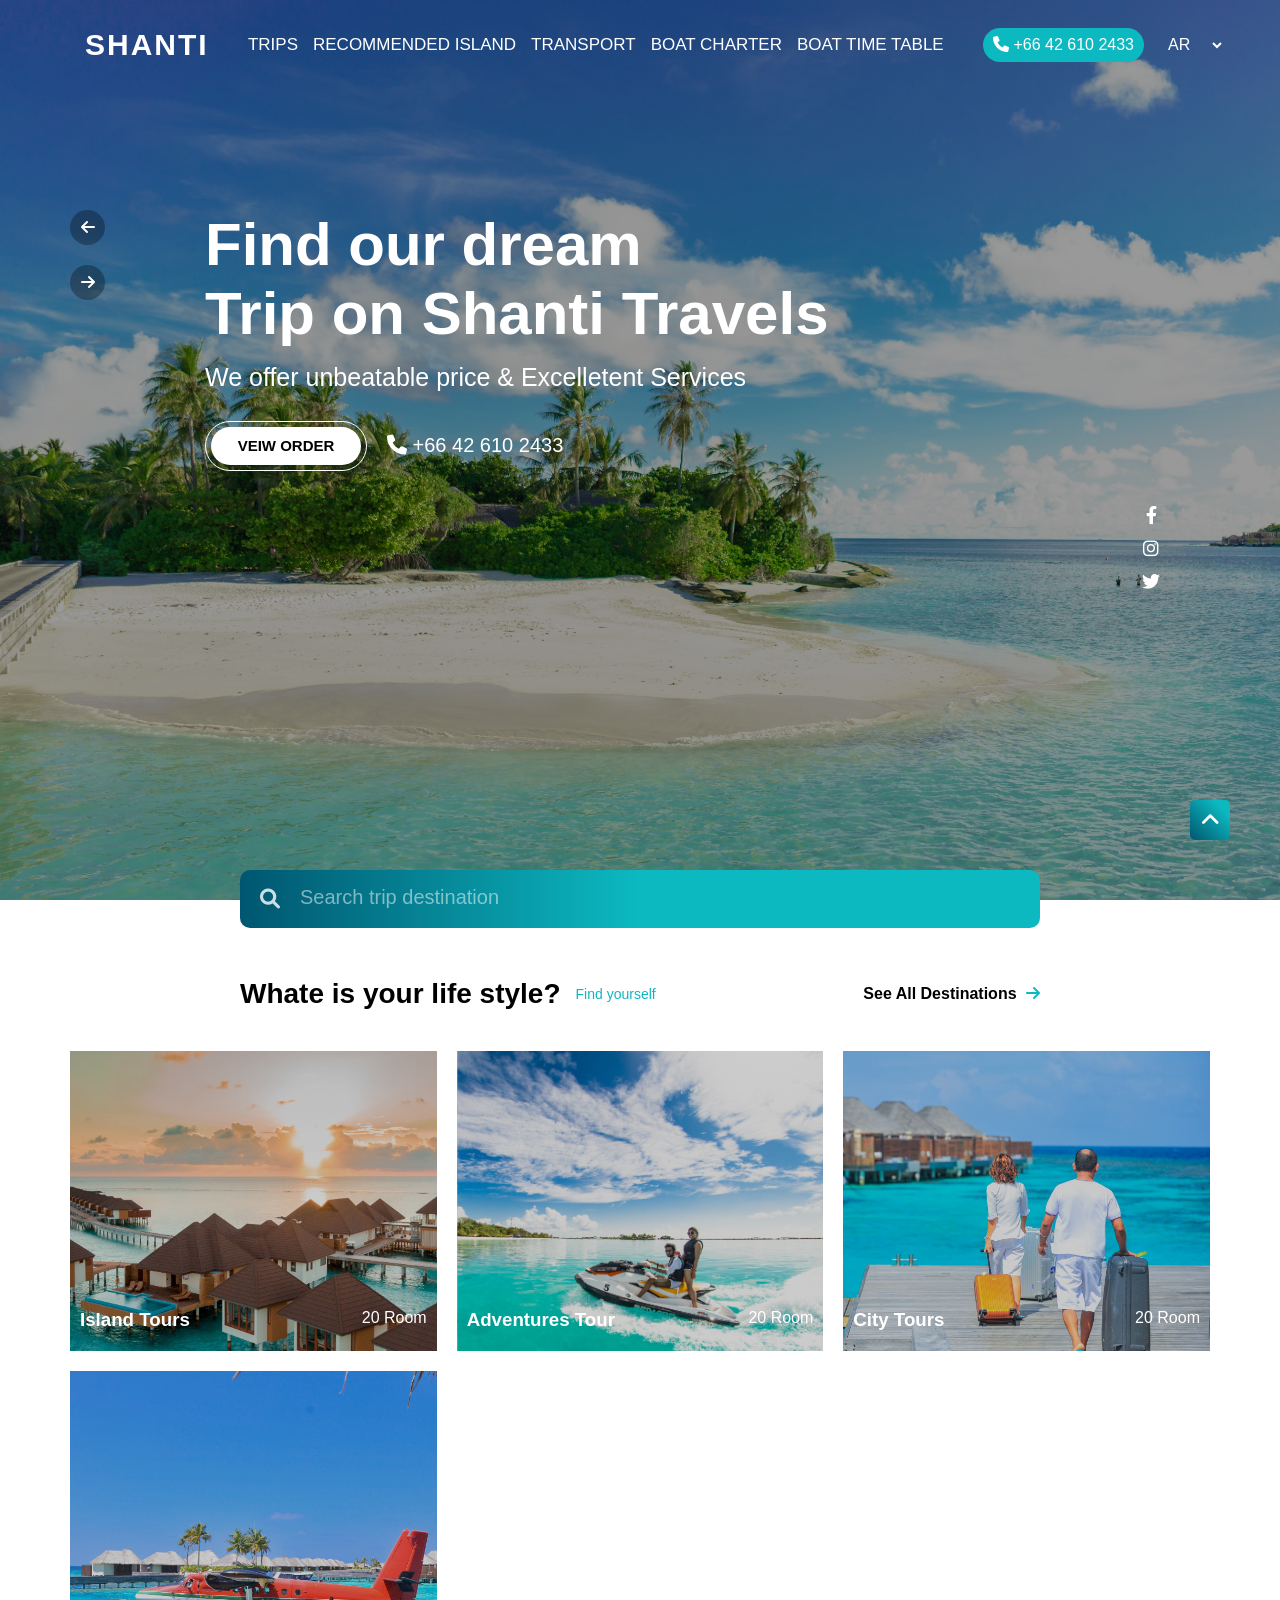
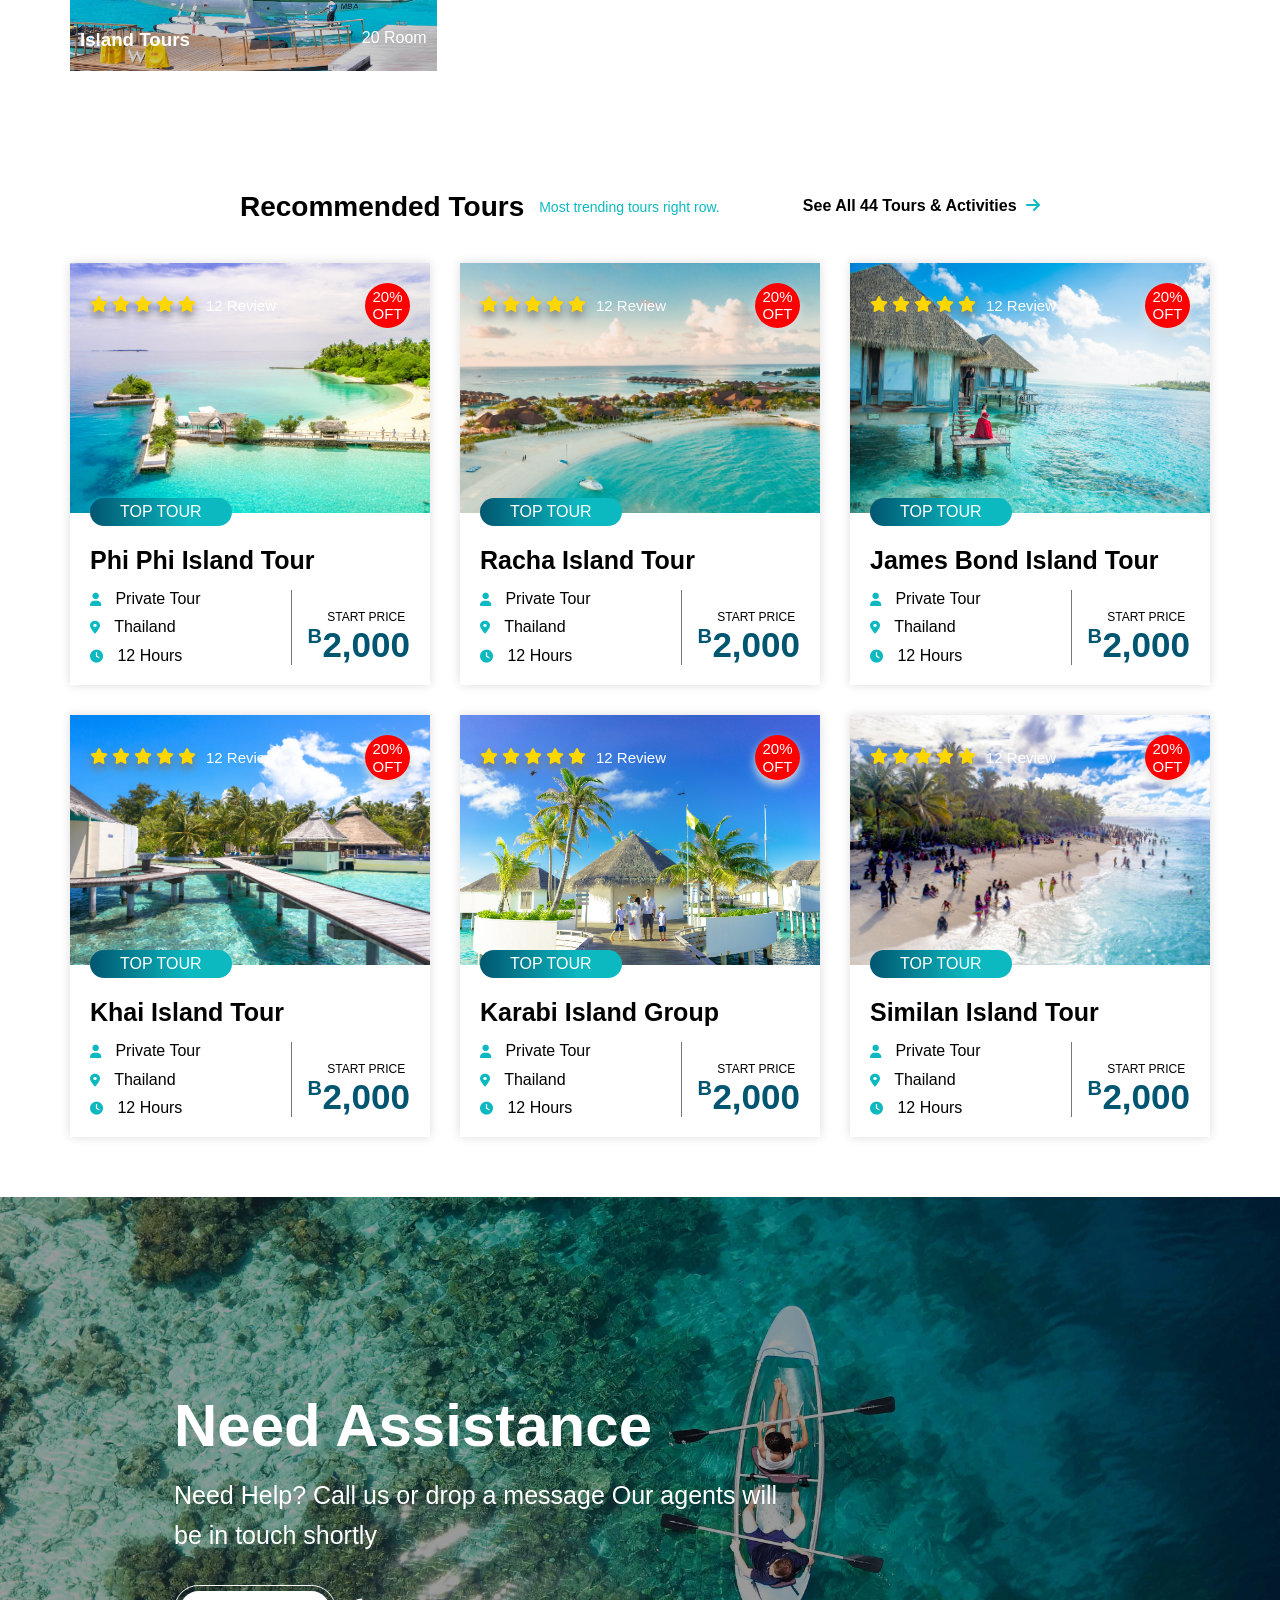
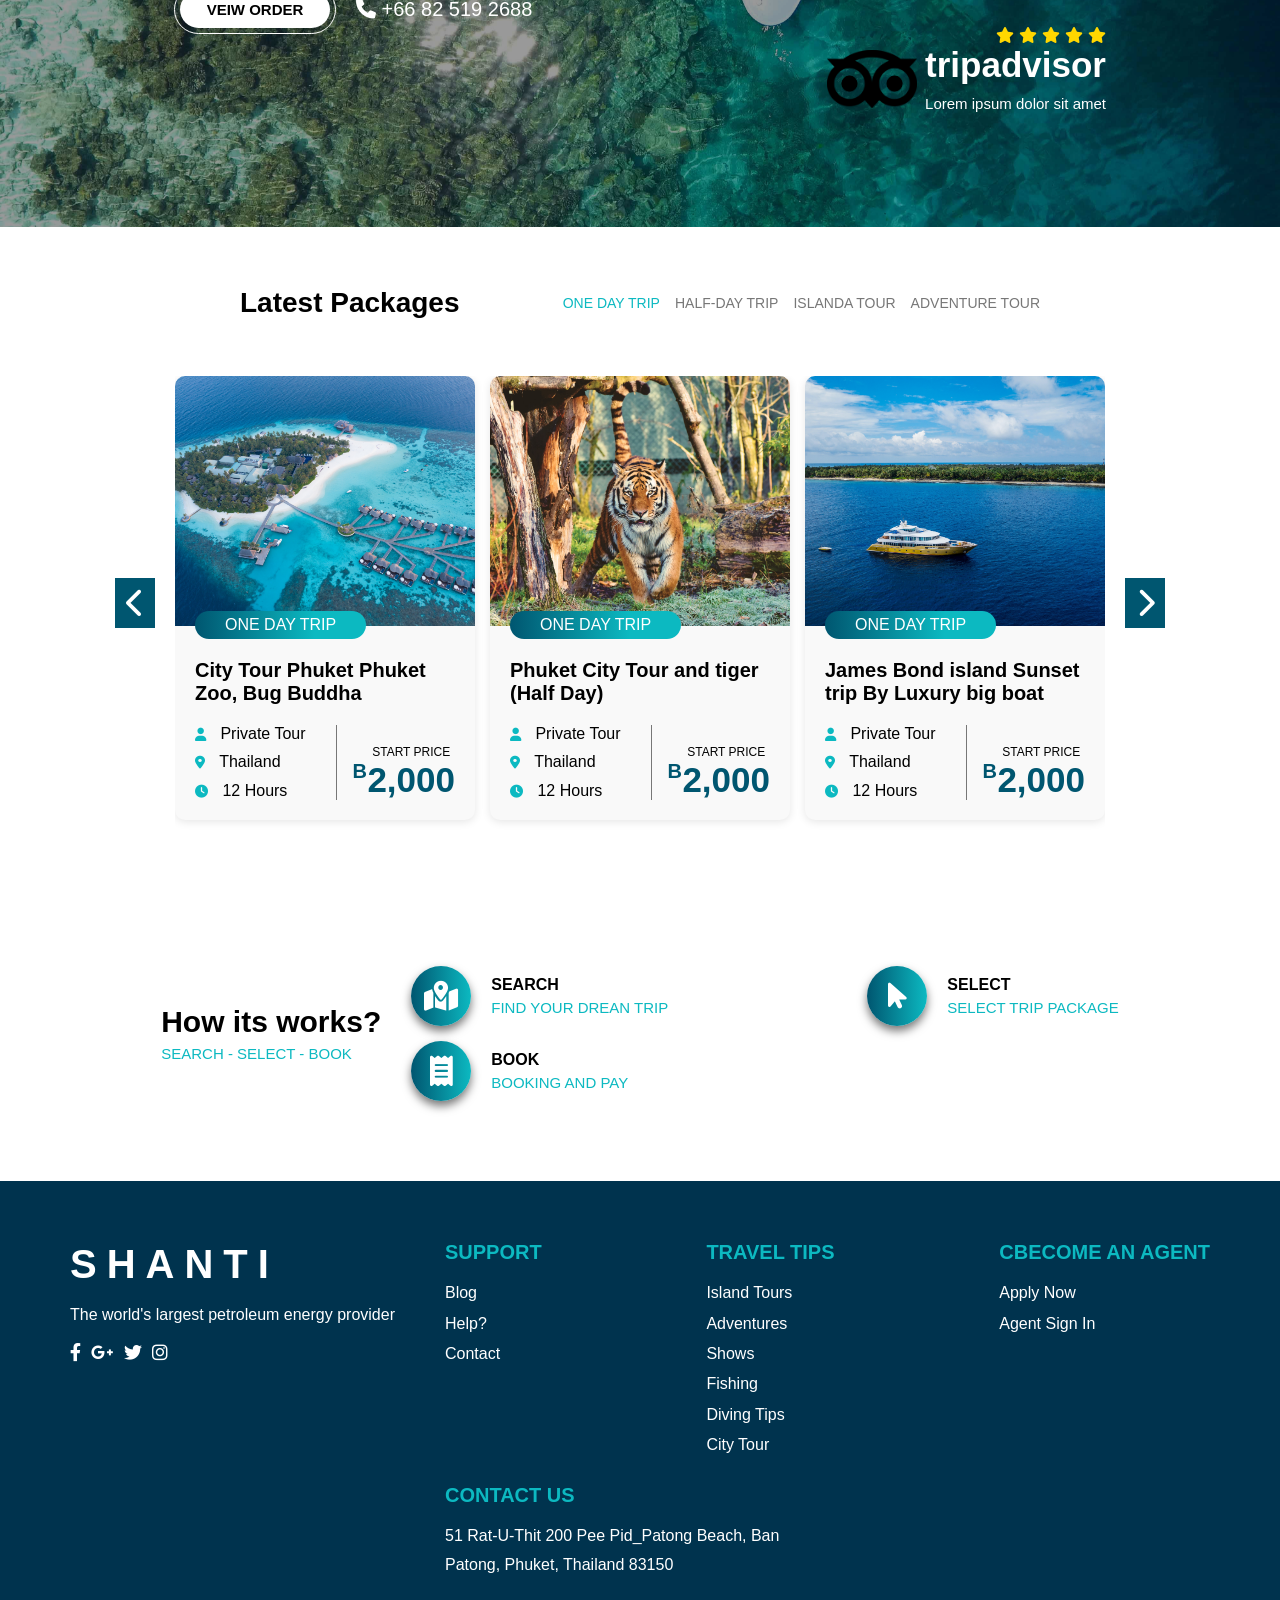
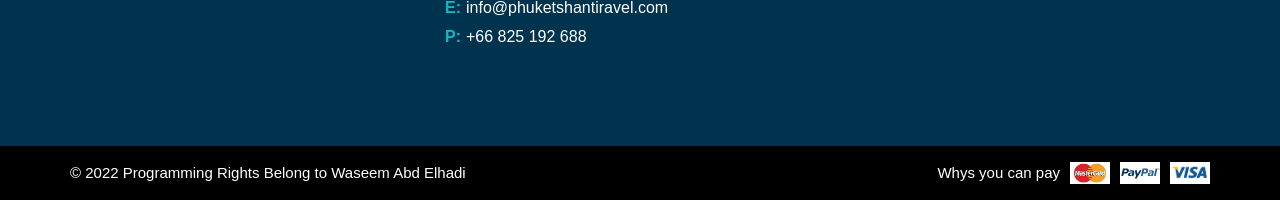
<file: index.html>
<html lang="en">
  <head>
    <meta charset="UTF-8" />
    <meta http-equiv="X-UA-Compatible" content="IE=edge" />
    <meta name="viewport" content="width=device-width, initial-scale=1.0" />
    <!-- normalize ربط ملف ال -->
    <link rel="stylesheet" href="../css/normalize.css" />
    <!-- Font Awessome Library -->
    <link rel="stylesheet" href="../css/all.min.css" />
    <!-- Google Fonts-->
    <link rel="preconnect" href="https://fonts.googleapis.com" />
    <link rel="preconnect" href="https://fonts.gstatic.com" crossorigin />
    <link
      href="https://fonts.googleapis.com/css2?family=Anton&family=Lobster&family=Open+Sans:wght@400;700&display=swap"
      rel="stylesheet"
    />
    <!-- tab image -->
    <link rel="shortcut icon" href="../images/tourism-icon-7.jpg" />
    <!-- css ربط ملف ال -->
    <link rel="stylesheet" href="../css/shanti.css" />
    <title>Document</title>
  </head>
  <body>
    <a class="goto-up flex" href="#">
      <i class="fa-solid fa-angle-up"></i>
    </a>

    <!-- Start Landing -->
    <div class="landing">
      <div class="container">
        <div class="head">
          <div class="container align-center">
            <div class="logo">
              <span>Shanti</span>
            </div>
            <i class="fa-solid fa-bars menu">
              <div class="list">
                <a href="#">Trips</a>
                <a href="#">Recommended Island</a>
                <a href="#">Transport</a>
                <a href="#">Boat Charter</a>
                <a href="#">Boat Time Table</a>
              </div>
            </i>
            <div class="main-nav align-center">
              <a href="#">Trips</a>
              <a href="#">Recommended Island</a>
              <a href="#">Transport</a>
              <a href="#">Boat Charter</a>
              <a href="#">Boat Time Table</a>
            </div>
            <div class="contact">
              <a href="#"><i class="fa-solid fa-phone"></i> +66 42 610 2433</a>
              <select id="list" name="Menu">
                <optgroup label="Language">
                  <option value="0" class="active" selected>
                    <img src="../Images/flag (6).png" alt="" /> AR
                  </option>
                  <option value="1">
                    <img src="../Images/flag (4).png" alt="" /> EN
                  </option>
                  <option value="1">
                    <img src="../Images/flag (3).png" alt="" /> NI
                  </option>
                  <option value="1">
                    <img src="../Images/flag (2).png" alt="" /> FI
                  </option>
                  <option value="1">
                    <img src="../Images/flag (5).png" alt="" /> FR
                  </option>
                  <option value="1">
                    <img src="../Images/flag (1).png" alt="" /> DE
                  </option>
                </optgroup>
              </select>
            </div>
          </div>
        </div>
        <div class="text align-center">
          <div class="info">
            <div class="icon">
              <i class="fa-solid fa-arrow-left"></i>
              <i class="fa-solid fa-arrow-right"></i>
            </div>
            <div>
              <h1>
                Find our dream <br />
                Trip on Shanti Travels
              </h1>
              <p>We offer unbeatable price & Excelletent Services</p>
              <div class="cont align-center">
                <div>
                  <button>Veiw Order</button>
                </div>
                <span><i class="fa-solid fa-phone"></i> +66 42 610 2433</span>
              </div>
            </div>
          </div>
          <div class="social">
            <ul class="media">
              <li>
                <a
                  href="https://www.facebook.com/waseemabdalhady"
                  target="_blank"
                  ><i class="fa-brands fa-facebook-f"></i
                ></a>
              </li>
              <li>
                <a
                  href="https://instagram.com/waseem.abdalhady?igshid=YmMyMTA2M2Y="
                  target="_blank"
                  ><i class="fa-brands fa-instagram"></i
                ></a>
              </li>
              <li>
                <a
                  href="https://twitter.com/waseemabdalhady?t=QJAT2PNtrkgWLsMdi1pN5w&s=09"
                  target="_blank"
                  ><i class="fa-brands fa-twitter"></i
                ></a>
              </li>
            </ul>
          </div>
        </div>
      </div>
    </div>
    <!-- End Landing -->

    <!-- Start Life Style -->
    <div class="style">
      <div class="container">
        <div class="search flex">
          <i class="fa-solid fa-magnifying-glass"></i>
          <input type="search" placeholder="Search trip destination" />
        </div>
        <div class="title">
          <div>
            <h2>Whate is your life style?</h2>
            <a href="#">Find yourself</a>
          </div>
          <span
            >See all Destinations <i class="fa-solid fa-arrow-right"></i
          ></span>
        </div>
        <div class="images">
          <div class="unit">
            <div>
              <div class="info">
                <h3>Island Tours</h3>
                <span>20 Room</span>
              </div>
            </div>
          </div>
          <div class="unit">
            <div>
              <div class="info">
                <h3>Adventures Tour</h3>
                <span>20 Room</span>
              </div>
            </div>
          </div>
          <div class="unit">
            <div>
              <div class="info">
                <h3>City Tours</h3>
                <span>20 Room</span>
              </div>
            </div>
          </div>
          <div class="unit">
            <div>
              <div class="info">
                <h3>Island Tours</h3>
                <span>20 Room</span>
              </div>
            </div>
          </div>
        </div>
      </div>
    </div>
    <!-- End Life Style -->

    <!-- Start Places -->
    <div class="places">
      <div class="container">
        <div class="title">
          <div>
            <h2>Recommended Tours</h2>
            <a href="#">Most trending tours right row.</a>
          </div>
          <span
            >See all 44 tours & activities
            <i class="fa-solid fa-arrow-right"></i
          ></span>
        </div>
        <div class="main-places">
          <div class="box">
            <div class="image">
              <div class="evaluation align-center">
                <div class="align-center">
                  <ul class="flex">
                    <li><i class="fa-solid fa-star"></i></li>
                    <li><i class="fa-solid fa-star"></i></li>
                    <li><i class="fa-solid fa-star"></i></li>
                    <li><i class="fa-solid fa-star"></i></li>
                    <li><i class="fa-solid fa-star"></i></li>
                  </ul>
                  <span>12 Review</span>
                </div>
                <div class="active flex">
                  <span>20% OFT</span>
                </div>
              </div>
            </div>
            <div class="text">
              <p>Top Tour</p>
              <h3>Phi Phi Island Tour</h3>
              <div>
                <div class="info">
                  <span><i class="fa-solid fa-user"></i> Private Tour</span>
                  <span><i class="fa-solid fa-location-dot"></i> Thailand</span>
                  <span><i class="fa-solid fa-clock"></i> 12 Hours</span>
                </div>
                <div class="price">
                  <span>Start Price</span>
                  <span>2,000</span>
                </div>
              </div>
            </div>
          </div>
          <div class="box">
            <div class="image">
              <div class="evaluation align-center">
                <div class="align-center">
                  <ul class="flex">
                    <li><i class="fa-solid fa-star"></i></li>
                    <li><i class="fa-solid fa-star"></i></li>
                    <li><i class="fa-solid fa-star"></i></li>
                    <li><i class="fa-solid fa-star"></i></li>
                    <li><i class="fa-solid fa-star"></i></li>
                  </ul>
                  <span>12 Review</span>
                </div>
                <div class="active flex">
                  <span>20% OFT</span>
                </div>
              </div>
            </div>
            <div class="text">
              <p>Top Tour</p>
              <h3>Racha Island Tour</h3>
              <div>
                <div class="info">
                  <span><i class="fa-solid fa-user"></i> Private Tour</span>
                  <span><i class="fa-solid fa-location-dot"></i> Thailand</span>
                  <span><i class="fa-solid fa-clock"></i> 12 Hours</span>
                </div>
                <div class="price">
                  <span>Start Price</span>
                  <span>2,000</span>
                </div>
              </div>
            </div>
          </div>
          <div class="box">
            <div class="image">
              <div class="evaluation align-center">
                <div class="align-center">
                  <ul class="flex">
                    <li><i class="fa-solid fa-star"></i></li>
                    <li><i class="fa-solid fa-star"></i></li>
                    <li><i class="fa-solid fa-star"></i></li>
                    <li><i class="fa-solid fa-star"></i></li>
                    <li><i class="fa-solid fa-star"></i></li>
                  </ul>
                  <span>12 Review</span>
                </div>
                <div class="active flex">
                  <span>20% OFT</span>
                </div>
              </div>
            </div>
            <div class="text">
              <p>Top Tour</p>
              <h3>James Bond Island Tour</h3>
              <div>
                <div class="info">
                  <span><i class="fa-solid fa-user"></i> Private Tour</span>
                  <span><i class="fa-solid fa-location-dot"></i> Thailand</span>
                  <span><i class="fa-solid fa-clock"></i> 12 Hours</span>
                </div>
                <div class="price">
                  <span>Start Price</span>
                  <span>2,000</span>
                </div>
              </div>
            </div>
          </div>
          <div class="box">
            <div class="image">
              <div class="evaluation align-center">
                <div class="align-center">
                  <ul class="flex">
                    <li><i class="fa-solid fa-star"></i></li>
                    <li><i class="fa-solid fa-star"></i></li>
                    <li><i class="fa-solid fa-star"></i></li>
                    <li><i class="fa-solid fa-star"></i></li>
                    <li><i class="fa-solid fa-star"></i></li>
                  </ul>
                  <span>12 Review</span>
                </div>
                <div class="active flex">
                  <span>20% OFT</span>
                </div>
              </div>
            </div>
            <div class="text">
              <p>Top Tour</p>
              <h3>Khai Island Tour</h3>
              <div>
                <div class="info">
                  <span><i class="fa-solid fa-user"></i> Private Tour</span>
                  <span><i class="fa-solid fa-location-dot"></i> Thailand</span>
                  <span><i class="fa-solid fa-clock"></i> 12 Hours</span>
                </div>
                <div class="price">
                  <span>Start Price</span>
                  <span>2,000</span>
                </div>
              </div>
            </div>
          </div>
          <div class="box">
            <div class="image">
              <div class="evaluation align-center">
                <div class="align-center">
                  <ul class="flex">
                    <li><i class="fa-solid fa-star"></i></li>
                    <li><i class="fa-solid fa-star"></i></li>
                    <li><i class="fa-solid fa-star"></i></li>
                    <li><i class="fa-solid fa-star"></i></li>
                    <li><i class="fa-solid fa-star"></i></li>
                  </ul>
                  <span>12 Review</span>
                </div>
                <div class="active flex">
                  <span>20% OFT</span>
                </div>
              </div>
            </div>
            <div class="text">
              <p>Top Tour</p>
              <h3>Karabi Island Group</h3>
              <div>
                <div class="info">
                  <span><i class="fa-solid fa-user"></i> Private Tour</span>
                  <span><i class="fa-solid fa-location-dot"></i> Thailand</span>
                  <span><i class="fa-solid fa-clock"></i> 12 Hours</span>
                </div>
                <div class="price">
                  <span>Start Price</span>
                  <span>2,000</span>
                </div>
              </div>
            </div>
          </div>
          <div class="box">
            <div class="image">
              <div class="evaluation align-center">
                <div class="align-center">
                  <ul class="flex">
                    <li><i class="fa-solid fa-star"></i></li>
                    <li><i class="fa-solid fa-star"></i></li>
                    <li><i class="fa-solid fa-star"></i></li>
                    <li><i class="fa-solid fa-star"></i></li>
                    <li><i class="fa-solid fa-star"></i></li>
                  </ul>
                  <span>12 Review</span>
                </div>
                <div class="active flex">
                  <span>20% OFT</span>
                </div>
              </div>
            </div>
            <div class="text">
              <p>Top Tour</p>
              <h3>Similan Island Tour</h3>
              <div>
                <div class="info">
                  <span><i class="fa-solid fa-user"></i> Private Tour</span>
                  <span><i class="fa-solid fa-location-dot"></i> Thailand</span>
                  <span><i class="fa-solid fa-clock"></i> 12 Hours</span>
                </div>
                <div class="price">
                  <span>Start Price</span>
                  <span>2,000</span>
                </div>
              </div>
            </div>
          </div>
        </div>
      </div>
    </div>
    <!-- End Places -->

    <!-- Start Assistance -->
    <div class="assistance">
      <div class="container flex">
        <div class="text flex">
          <div class="info">
            <h1>Need Assistance</h1>
            <p>
              Need Help? Call us or drop a message Our agents will <br />
              be in touch shortly
            </p>
            <div class="cont align-center">
              <div>
                <button>Veiw Order</button>
              </div>
              <span><i class="fa-solid fa-phone"></i> +66 82 519 2688</span>
            </div>
          </div>
          <div class="social">
            <ul>
              <li><i class="fa-solid fa-star"></i></li>
              <li><i class="fa-solid fa-star"></i></li>
              <li><i class="fa-solid fa-star"></i></li>
              <li><i class="fa-solid fa-star"></i></li>
              <li><i class="fa-solid fa-star"></i></li>
            </ul>
            <div class="align-center">
              <img src="../Images/tripadvisor.png" alt="" />
              <div>
                <h2>tripadvisor</h2>
                <p>Lorem ipsum dolor sit amet</p>
              </div>
            </div>
          </div>
        </div>
      </div>
    </div>
    <!-- End Assistance -->

    <!-- Start Packages -->
    <div class="packages">
      <div class="container">
        <div class="title">
          <h2>Latest Packages</h2>
          <div class="list">
            <a href="#">One Day Trip</a>
            <a href="#">Half-Day Trip</a>
            <a href="#">Islanda Tour</a>
            <a href="#">Adventure Tour</a>
          </div>
        </div>
        <div class="packages-wrapper">
          <i class="fa-solid fa-chevron-left arrow flex"></i>
          <div class="main-packages flex">
            <div class="box">
              <div class="image"></div>
              <div class="text">
                <p>One Day Trip</p>
                <h3>City Tour Phuket Phuket Zoo, Bug Buddha</h3>
                <div>
                  <div class="info">
                    <span><i class="fa-solid fa-user"></i> Private Tour</span>
                    <span
                      ><i class="fa-solid fa-location-dot"></i> Thailand</span
                    >
                    <span><i class="fa-solid fa-clock"></i> 12 Hours</span>
                  </div>
                  <div class="price">
                    <span>Start Price</span>
                    <span>2,000</span>
                  </div>
                </div>
              </div>
            </div>
            <div class="box">
              <div class="image"></div>
              <div class="text">
                <p>One Day Trip</p>
                <h3>Phuket City Tour and tiger (Half Day)</h3>
                <div>
                  <div class="info">
                    <span><i class="fa-solid fa-user"></i> Private Tour</span>
                    <span
                      ><i class="fa-solid fa-location-dot"></i> Thailand</span
                    >
                    <span><i class="fa-solid fa-clock"></i> 12 Hours</span>
                  </div>
                  <div class="price">
                    <span>Start Price</span>
                    <span>2,000</span>
                  </div>
                </div>
              </div>
            </div>
            <div class="box">
              <div class="image"></div>
              <div class="text">
                <p>One Day Trip</p>
                <h3>James Bond island Sunset trip By Luxury big boat</h3>
                <div>
                  <div class="info">
                    <span><i class="fa-solid fa-user"></i> Private Tour</span>
                    <span
                      ><i class="fa-solid fa-location-dot"></i> Thailand</span
                    >
                    <span><i class="fa-solid fa-clock"></i> 12 Hours</span>
                  </div>
                  <div class="price">
                    <span>Start Price</span>
                    <span>2,000</span>
                  </div>
                </div>
              </div>
            </div>
          </div>
          <i class="fa-solid fa-chevron-right arrow flex"></i>
        </div>
        <div class="question align-center">
          <div>
            <h2>How its works?</h2>
            <a href="#">Search - Select - Book</a>
          </div>
          <div class="box align-center">
            <div class="unit align-center">
              <i class="fa-solid fa-map-location-dot flex"></i>
              <div>
                <span>Search</span>
                <a href="#">Find Your Drean Trip</a>
              </div>
            </div>
            <div class="unit align-center">
              <i class="fa-solid fa-arrow-pointer flex"></i>
              <div>
                <span>Select</span>
                <a href="#">Select Trip Package</a>
              </div>
            </div>
            <div class="unit align-center">
              <i class="fa-solid fa-receipt flex"></i>
              <div>
                <span>Book</span>
                <a href="#">Booking and pay</a>
              </div>
            </div>
          </div>
        </div>
      </div>
    </div>
    <!-- End Packages -->

    <!-- Start Footer -->
    <footer id="footer">
      <div class="container">
        <div class="main-footer">
          <div class="titles">
            <h1>SHANTI</h1>
            <p>The world's largest petroleum energy provider</p>
            <ul class="align-center">
              <li>
                <a href="#"><i class="fa-brands fa-facebook-f"></i></a>
              </li>
              <li>
                <a href="#"><i class="fa-brands fa-google-plus-g"></i></a>
              </li>
              <li>
                <a href="#"><i class="fa-brands fa-twitter"></i></a>
              </li>
              <li>
                <a href="#"><i class="fa-brands fa-instagram"></i></a>
              </li>
            </ul>
          </div>
          <div class="lists">
            <div class="box">
              <h4>Support</h4>
              <ul>
                <li><a href="#">blog</a></li>
                <li><a href="#">Help?</a></li>
                <li><a href="#">Contact</a></li>
              </ul>
            </div>
            <div class="box">
              <h4>Travel Tips</h4>
              <ul>
                <li><a href="#">Island Tours</a></li>
                <li><a href="#">Adventures</a></li>
                <li><a href="#">Shows</a></li>
                <li><a href="#">Fishing</a></li>
                <li><a href="#">Diving Tips</a></li>
                <li><a href="#">City Tour</a></li>
              </ul>
            </div>
            <div class="box">
              <h4>CBecome An Agent</h4>
              <ul>
                <li><a href="#">Apply now</a></li>
                <li><a href="#">Agent sign in</a></li>
              </ul>
            </div>
            <div class="box">
              <h4>Contact Us</h4>
              <div class="address">
                <span>51 Rat-U-Thit 200 Pee Pid_Patong Beach, Ban</span>
                <span>Patong, Phuket, Thailand 83150</span>
              </div>
              <div class="info">
                <p><span>E:</span>info@phuketshantiravel.com</p>
                <p><span>P:</span>+66 825 192 688</p>
              </div>
            </div>
          </div>
        </div>
      </div>
    </footer>
    <!-- End Footer -->

    <!-- Start Rights -->
    <div class="rights">
      <div class="container align-center">
        <p>&copy; 2022 Programming Rights Belong to Waseem Abd Elhadi</p>
        <div class="pay align-center">
          <span>Whys you can pay</span>
          <div class="align-center">
            <img src="../Images/master-card2.jpg" alt="" />
            <img src="../Images/paypal_logo.jpg" alt="" />
            <img src="../Images/visa.jpg" alt="" />
          </div>
        </div>
      </div>
    </div>
    <!-- End Rights -->
  </body>
</html>
</file>
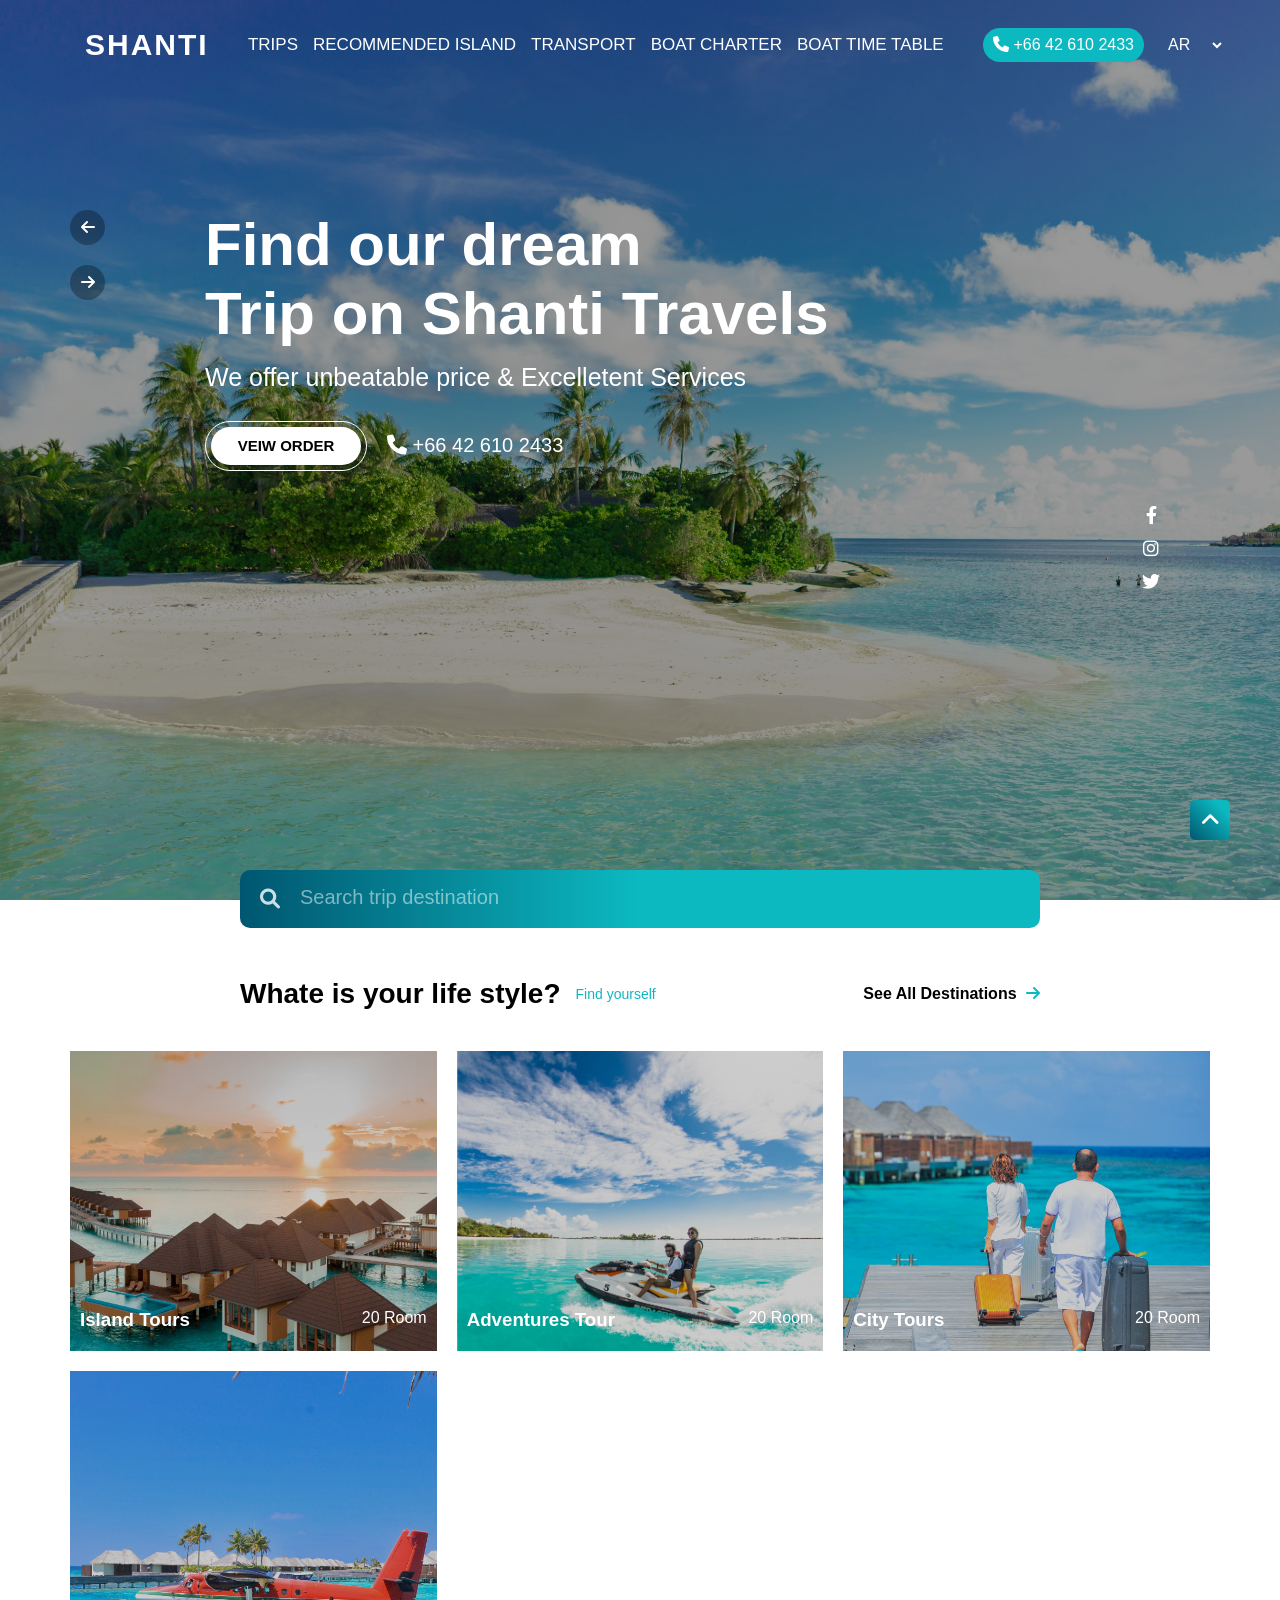
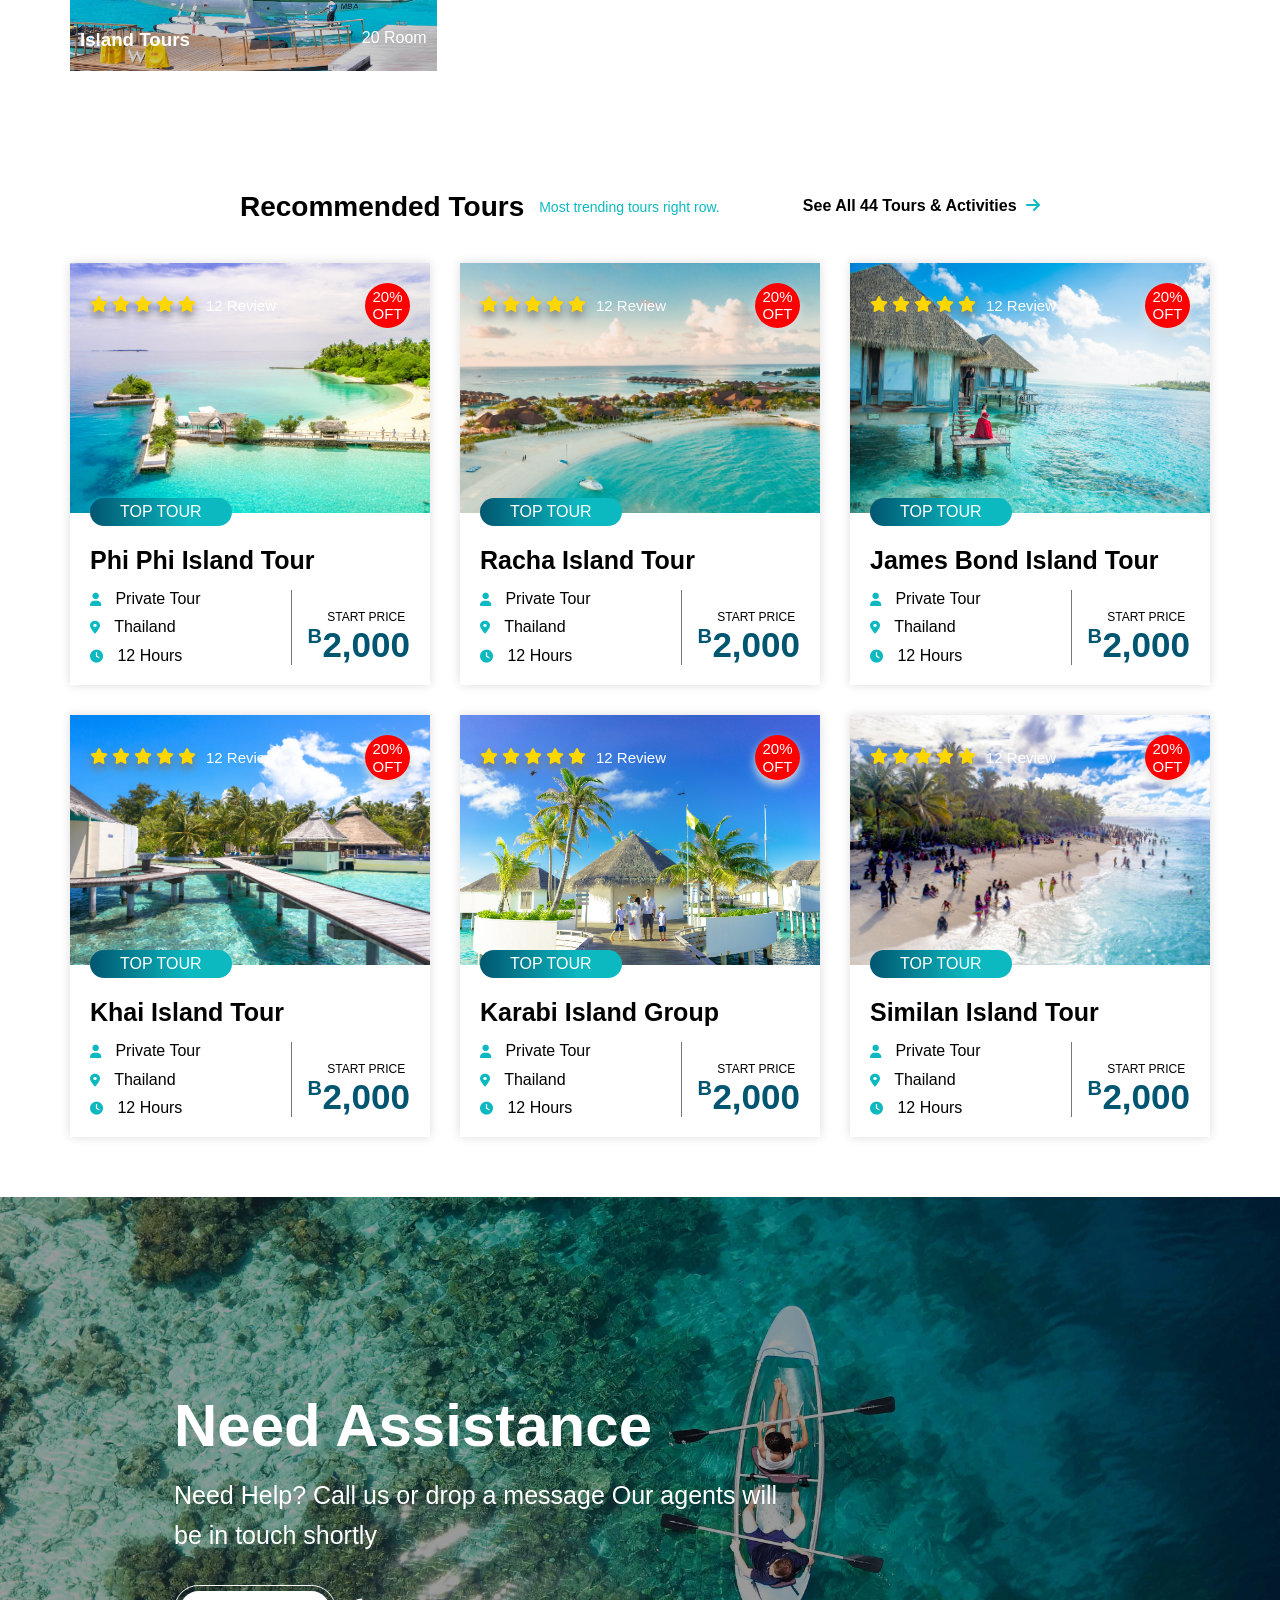
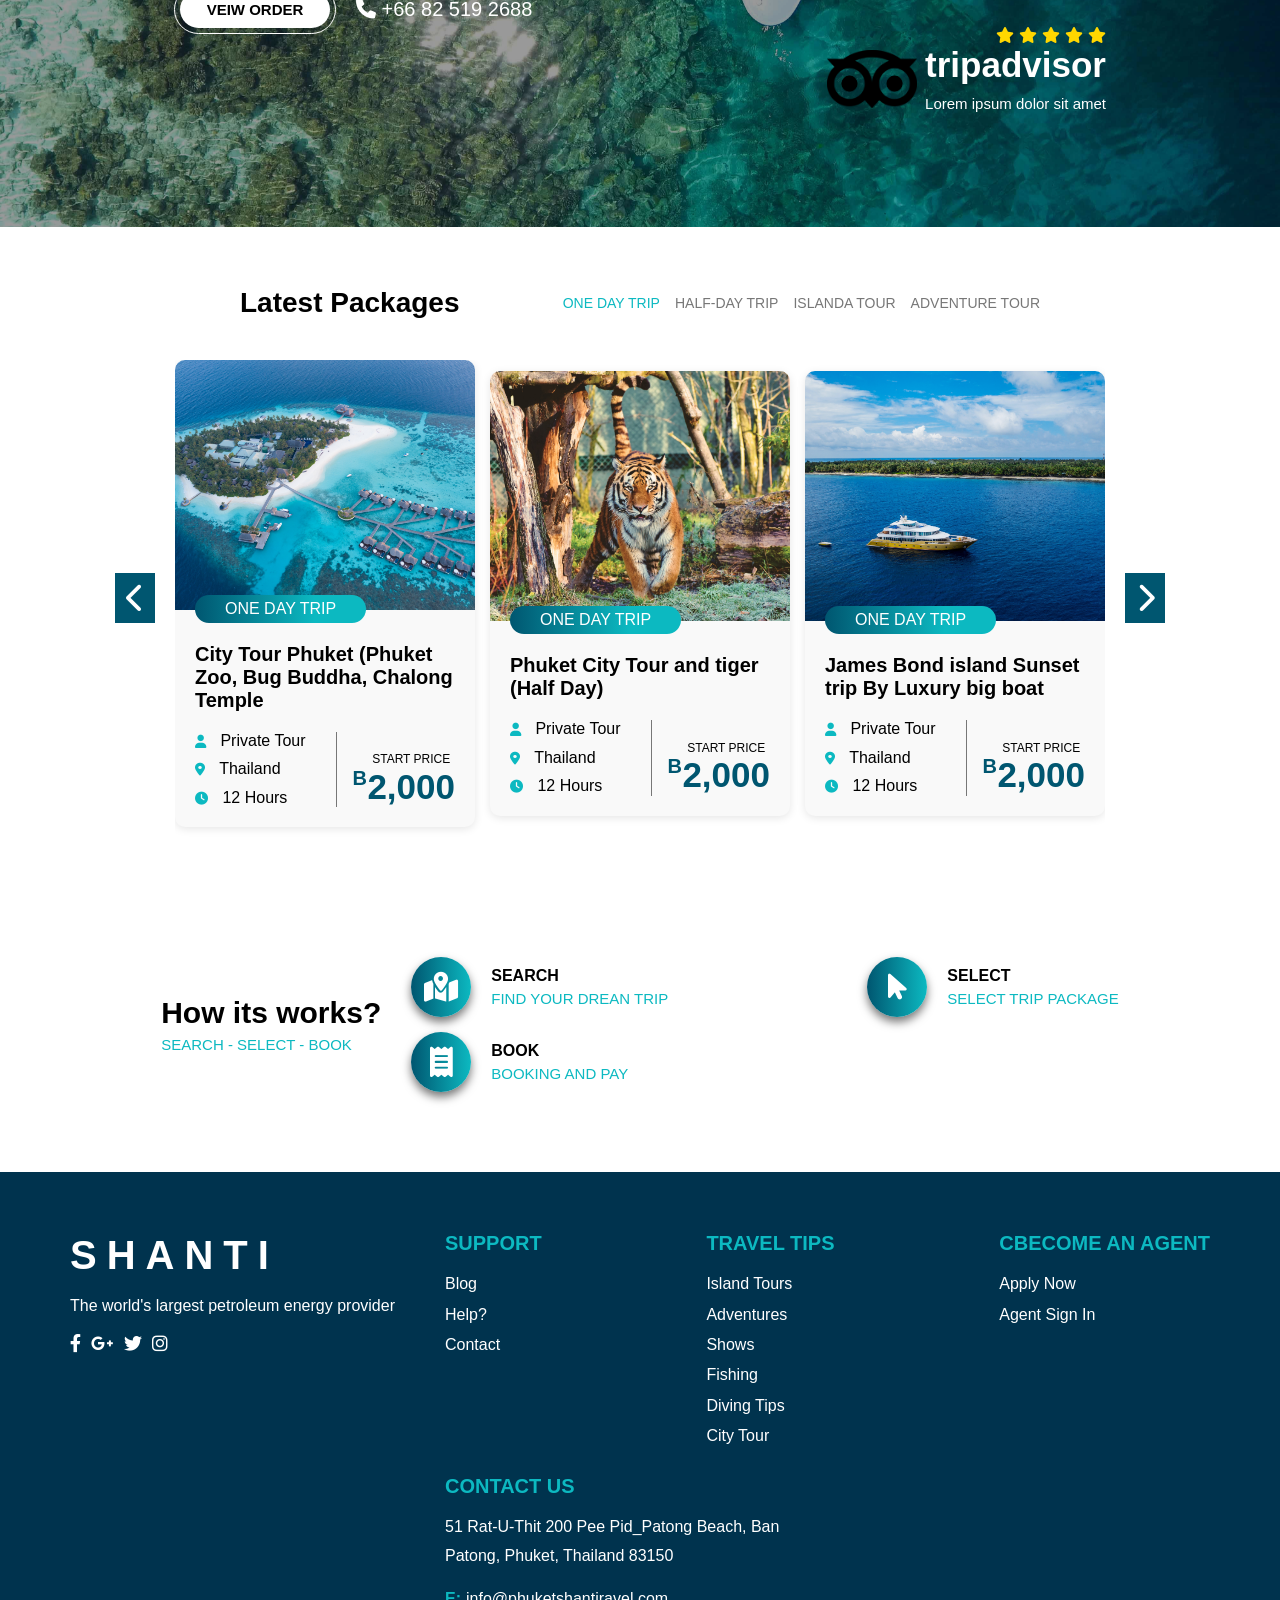
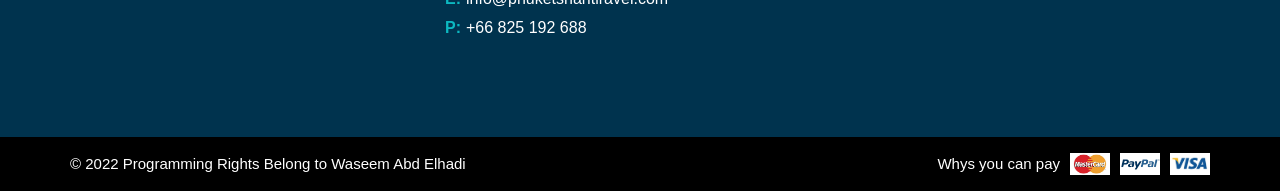
<file: html/index.html>
<html lang="en">
<head>
    <meta charset="UTF-8">
    <meta http-equiv="X-UA-Compatible" content="IE=edge">
    <meta name="viewport" content="width=device-width, initial-scale=1.0">
    <!-- normalize ربط ملف ال -->
    <link rel="stylesheet" href="../css/normalize.css">
    <!-- Font Awessome Library -->
    <link rel="stylesheet" href="../css/all.min.css">
    <!-- Google Fonts-->
    <link rel="preconnect" href="https://fonts.googleapis.com">
    <link rel="preconnect" href="https://fonts.gstatic.com" crossorigin>
    <link href="https://fonts.googleapis.com/css2?family=Anton&family=Lobster&family=Open+Sans:wght@400;700&display=swap" rel="stylesheet">
    <!-- tab image -->
    <link rel="shortcut icon" href="../images/tourism-icon-7.jpg">
    <!-- css ربط ملف ال -->
    <link rel="stylesheet" href="../css/shanti.css">
    <title>Document</title>
</head>
<body>
    
    <a class="goto-up flex" href="#">
        <i class="fa-solid fa-angle-up"></i>
    </a>
        
    <!-- Start Landing -->
    <div class="landing">
        <div class="container">
            <div class="head">
                <div class="container align-center">
                    <div class="logo">
                        <span>Shanti</span>
                    </div>
                    <i class="fa-solid fa-bars menu">
                        <div class="list">
                            <a href="#">Trips</a>
                            <a href="#">Recommended Island</a>
                            <a href="#">Transport</a>
                            <a href="#">Boat Charter</a>
                            <a href="#">Boat Time Table</a>
                        </div>
                    </i>
                    <div class="main-nav align-center">
                        <a href="#">Trips</a>
                        <a href="#">Recommended Island</a>
                        <a href="#">Transport</a>
                        <a href="#">Boat Charter</a>
                        <a href="#">Boat Time Table</a>
                    </div>
                    <div class="contact">
                        <a href="#"><i class="fa-solid fa-phone"></i> +66 42 610 2433</a>
                        <select id="list" name="Menu">
                            <optgroup label="Language">
                                <option value="0" class="active" selected> <img src="../Images/flag (6).png" alt=""> AR</option>
                                <option value="1"> <img src="../Images/flag (4).png" alt=""> EN</option>
                                <option value="1"> <img src="../Images/flag (3).png" alt=""> NI</option>
                                <option value="1"> <img src="../Images/flag (2).png" alt=""> FI</option>
                                <option value="1"> <img src="../Images/flag (5).png" alt=""> FR</option>
                                <option value="1"> <img src="../Images/flag (1).png" alt=""> DE</option>
                            </optgroup>
                        </select>
                    </div>
                </div>
            </div>
            <div class="text align-center">
                <div class="info">
                    <div class="icon">
                        <i class="fa-solid fa-arrow-left"></i>
                        <i class="fa-solid fa-arrow-right"></i>
                    </div>
                    <div>
                        <h1>Find our dream <br> Trip on Shanti Travels</h1>
                        <p>We offer unbeatable price & Excelletent Services</p>
                        <div class="cont align-center">
                            <div>
                                <button>Veiw Order</button>
                            </div>
                            <span><i class="fa-solid fa-phone"></i> +66 42 610 2433</span>
                        </div>
                    </div>
                </div>
                <div class="social">
                    <ul class="media">
                        <li><a href="https://www.facebook.com/waseemabdalhady" target="_blank"><i class="fa-brands fa-facebook-f"></i></a></li>
                        <li><a href="https://instagram.com/waseem.abdalhady?igshid=YmMyMTA2M2Y=" target="_blank"><i class="fa-brands fa-instagram"></i></a></li>
                        <li><a href="https://twitter.com/waseemabdalhady?t=QJAT2PNtrkgWLsMdi1pN5w&s=09" target="_blank"><i class="fa-brands fa-twitter"></i></a></li>
                    </ul>
                </div>
            </div>
        </div>
    </div>
    <!-- End Landing -->

    <!-- Start Life Style -->
    <div class="style">
        <div class="container">
            <div class="search flex">
                <i class="fa-solid fa-magnifying-glass"></i>
                <input type="search" placeholder="Search trip destination">
            </div>
            <div class="title">
                <div>
                    <h2>Whate is your life style?</h2>
                    <a href="#">Find yourself</a>
                </div>
                <span>See all Destinations <i class="fa-solid fa-arrow-right"></i></span>
            </div>
            <div class="images">
                <div class="unit">
                    <div>
                        <div class="info">
                            <h3>Island Tours</h3>
                            <span>20 Room</span>
                        </div>
                    </div>
                </div>
                <div class="unit">
                    <div>
                        <div class="info">
                            <h3>Adventures Tour</h3>
                            <span>20 Room</span>
                        </div>
                    </div>
                </div>
                <div class="unit">
                    <div>
                        <div class="info">
                            <h3>City Tours</h3>
                            <span>20 Room</span>
                        </div>
                    </div>
                </div>
                <div class="unit">
                    <div>
                        <div class="info">
                            <h3>Island Tours</h3>
                            <span>20 Room</span>
                        </div>
                    </div>
                </div>
            </div>
        </div>
    </div>
    <!-- End Life Style -->
    
    <!-- Start Places -->
    <div class="places">
        <div class="container">
            <div class="title">
                <div>
                    <h2>Recommended Tours</h2>
                    <a href="#">Most trending tours right row.</a>
                </div>
                <span>See all 44 tours & activities <i class="fa-solid fa-arrow-right"></i></span>
            </div>
            <div class="main-places">
                <div class="box">
                    <div class="image">
                        <div class="evaluation align-center">
                            <div class="align-center">
                                <ul class="flex">
                                    <li><i class="fa-solid fa-star"></i></li>
                                    <li><i class="fa-solid fa-star"></i></li>
                                    <li><i class="fa-solid fa-star"></i></li>
                                    <li><i class="fa-solid fa-star"></i></li>
                                    <li><i class="fa-solid fa-star"></i></li>
                                </ul>
                                <span>12 Review</span>
                            </div>
                            <div class="active flex">
                                <span>20% OFT</span>
                            </div>
                        </div>
                    </div>
                    <div class="text">
                        <p>Top Tour</p>
                        <h3>Phi Phi Island Tour</h3>
                        <div>
                            <div class="info">
                                <span><i class="fa-solid fa-user"></i> Private Tour</span>
                                <span><i class="fa-solid fa-location-dot"></i> Thailand</span>
                                <span><i class="fa-solid fa-clock"></i> 12 Hours</span>
                            </div>
                            <div class="price">
                                <span>Start Price</span>
                                <span>2,000</span>
                            </div>
                        </div>
                    </div>
                </div>
                <div class="box">
                    <div class="image">
                        <div class="evaluation align-center">
                            <div class="align-center">
                                <ul class="flex">
                                    <li><i class="fa-solid fa-star"></i></li>
                                    <li><i class="fa-solid fa-star"></i></li>
                                    <li><i class="fa-solid fa-star"></i></li>
                                    <li><i class="fa-solid fa-star"></i></li>
                                    <li><i class="fa-solid fa-star"></i></li>
                                </ul>
                                <span>12 Review</span>
                            </div>
                            <div class="active flex">
                                <span>20% OFT</span>
                            </div>
                        </div>
                    </div>
                    <div class="text">
                        <p>Top Tour</p>
                        <h3>Racha Island Tour</h3>
                        <div>
                            <div class="info">
                                <span><i class="fa-solid fa-user"></i> Private Tour</span>
                                <span><i class="fa-solid fa-location-dot"></i> Thailand</span>
                                <span><i class="fa-solid fa-clock"></i> 12 Hours</span>
                            </div>
                            <div class="price">
                                <span>Start Price</span>
                                <span>2,000</span>
                            </div>
                        </div>
                    </div>
                </div>
                <div class="box">
                    <div class="image">
                        <div class="evaluation align-center">
                            <div class="align-center">
                                <ul class="flex">
                                    <li><i class="fa-solid fa-star"></i></li>
                                    <li><i class="fa-solid fa-star"></i></li>
                                    <li><i class="fa-solid fa-star"></i></li>
                                    <li><i class="fa-solid fa-star"></i></li>
                                    <li><i class="fa-solid fa-star"></i></li>
                                </ul>
                                <span>12 Review</span>
                            </div>
                            <div class="active flex">
                                <span>20% OFT</span>
                            </div>
                        </div>
                    </div>
                    <div class="text">
                        <p>Top Tour</p>
                        <h3>James Bond Island Tour</h3>
                        <div>
                            <div class="info">
                                <span><i class="fa-solid fa-user"></i> Private Tour</span>
                                <span><i class="fa-solid fa-location-dot"></i> Thailand</span>
                                <span><i class="fa-solid fa-clock"></i> 12 Hours</span>
                            </div>
                            <div class="price">
                                <span>Start Price</span>
                                <span>2,000</span>
                            </div>
                        </div>
                    </div>
                </div>
                <div class="box">
                    <div class="image">
                        <div class="evaluation align-center">
                            <div class="align-center">
                                <ul class="flex">
                                    <li><i class="fa-solid fa-star"></i></li>
                                    <li><i class="fa-solid fa-star"></i></li>
                                    <li><i class="fa-solid fa-star"></i></li>
                                    <li><i class="fa-solid fa-star"></i></li>
                                    <li><i class="fa-solid fa-star"></i></li>
                                </ul>
                                <span>12 Review</span>
                            </div>
                            <div class="active flex">
                                <span>20% OFT</span>
                            </div>
                        </div>
                    </div>
                    <div class="text">
                        <p>Top Tour</p>
                        <h3>Khai Island Tour</h3>
                        <div>
                            <div class="info">
                                <span><i class="fa-solid fa-user"></i> Private Tour</span>
                                <span><i class="fa-solid fa-location-dot"></i> Thailand</span>
                                <span><i class="fa-solid fa-clock"></i> 12 Hours</span>
                            </div>
                            <div class="price">
                                <span>Start Price</span>
                                <span>2,000</span>
                            </div>
                        </div>
                    </div>
                </div>
                <div class="box">
                    <div class="image">
                        <div class="evaluation align-center">
                            <div class="align-center">
                                <ul class="flex">
                                    <li><i class="fa-solid fa-star"></i></li>
                                    <li><i class="fa-solid fa-star"></i></li>
                                    <li><i class="fa-solid fa-star"></i></li>
                                    <li><i class="fa-solid fa-star"></i></li>
                                    <li><i class="fa-solid fa-star"></i></li>
                                </ul>
                                <span>12 Review</span>
                            </div>
                            <div class="active flex">
                                <span>20% OFT</span>
                            </div>
                        </div>
                    </div>
                    <div class="text">
                        <p>Top Tour</p>
                        <h3>Karabi Island Group</h3>
                        <div>
                            <div class="info">
                                <span><i class="fa-solid fa-user"></i> Private Tour</span>
                                <span><i class="fa-solid fa-location-dot"></i> Thailand</span>
                                <span><i class="fa-solid fa-clock"></i> 12 Hours</span>
                            </div>
                            <div class="price">
                                <span>Start Price</span>
                                <span>2,000</span>
                            </div>
                        </div>
                    </div>
                </div>
                <div class="box">
                    <div class="image">
                        <div class="evaluation align-center">
                            <div class="align-center">
                                <ul class="flex">
                                    <li><i class="fa-solid fa-star"></i></li>
                                    <li><i class="fa-solid fa-star"></i></li>
                                    <li><i class="fa-solid fa-star"></i></li>
                                    <li><i class="fa-solid fa-star"></i></li>
                                    <li><i class="fa-solid fa-star"></i></li>
                                </ul>
                                <span>12 Review</span>
                            </div>
                            <div class="active flex">
                                <span>20% OFT</span>
                            </div>
                        </div>
                    </div>
                    <div class="text">
                        <p>Top Tour</p>
                        <h3>Similan Island Tour</h3>
                        <div>
                            <div class="info">
                                <span><i class="fa-solid fa-user"></i> Private Tour</span>
                                <span><i class="fa-solid fa-location-dot"></i> Thailand</span>
                                <span><i class="fa-solid fa-clock"></i> 12 Hours</span>
                            </div>
                            <div class="price">
                                <span>Start Price</span>
                                <span>2,000</span>
                            </div>
                        </div>
                    </div>
                </div>
            </div>
        </div>
    </div>
    <!-- End Places -->
    
    <!-- Start Assistance -->
    <div class="assistance">
        <div class="container flex">
            <div class="text flex">
                <div class="info">
                    <h1>Need Assistance</h1>
                    <p>Need Help? Call us or drop a message Our agents will <br> be in touch shortly</p>
                    <div class="cont align-center">
                        <div>
                            <button>Veiw Order</button>
                        </div>
                        <span><i class="fa-solid fa-phone"></i> +66 82 519 2688</span>
                    </div>
                </div>
                <div class="social">
                    <ul>
                        <li><i class="fa-solid fa-star"></i></li>
                        <li><i class="fa-solid fa-star"></i></li>
                        <li><i class="fa-solid fa-star"></i></li>
                        <li><i class="fa-solid fa-star"></i></li>
                        <li><i class="fa-solid fa-star"></i></li>
                    </ul>
                    <div class="align-center">
                        <img src="../Images/tripadvisor.png" alt="">
                        <div>
                            <h2>tripadvisor</h2>
                            <p>Lorem ipsum dolor sit amet</p>
                        </div>
                    </div>
                </div>
            </div>
        </div>
    </div>
    <!-- End Assistance -->

    <!-- Start Packages -->
    <div class="packages">
        <div class="container">
            <div class="title">
                <h2>Latest Packages</h2>
                <div class="list">
                    <a href="#">One Day Trip</a>
                    <a href="#">Half-Day Trip</a>
                    <a href="#">Islanda Tour</a>
                    <a href="#">Adventure Tour</a>
                </div>
            </div>
            <div class="flex">
                <i class="fa-solid fa-chevron-left arrow flex"></i>
                <div class="main-packages flex">
                    <div class="box">
                        <div class="image"></div>
                        <div class="text">
                            <p>One Day Trip</p>
                            <h3>City Tour Phuket (Phuket Zoo, Bug Buddha, Chalong Temple</h3>
                            <div>
                                <div class="info">
                                    <span><i class="fa-solid fa-user"></i> Private Tour</span>
                                    <span><i class="fa-solid fa-location-dot"></i> Thailand</span>
                                    <span><i class="fa-solid fa-clock"></i> 12 Hours</span>
                                </div>
                                <div class="price">
                                    <span>Start Price</span>
                                    <span>2,000</span>
                                </div>
                            </div>
                        </div>
                    </div>
                    <div class="box">
                        <div class="image"></div>
                        <div class="text">
                            <p>One Day Trip</p>
                            <h3>Phuket City Tour and tiger (Half Day)</h3>
                            <div>
                                <div class="info">
                                    <span><i class="fa-solid fa-user"></i> Private Tour</span>
                                    <span><i class="fa-solid fa-location-dot"></i> Thailand</span>
                                    <span><i class="fa-solid fa-clock"></i> 12 Hours</span>
                                </div>
                                <div class="price">
                                    <span>Start Price</span>
                                    <span>2,000</span>
                                </div>
                            </div>
                        </div>
                    </div>
                    <div class="box">
                        <div class="image"></div>
                        <div class="text">
                            <p>One Day Trip</p>
                            <h3>James Bond island Sunset trip By Luxury big boat</h3>
                            <div>
                                <div class="info">
                                    <span><i class="fa-solid fa-user"></i> Private Tour</span>
                                    <span><i class="fa-solid fa-location-dot"></i> Thailand</span>
                                    <span><i class="fa-solid fa-clock"></i> 12 Hours</span>
                                </div>
                                <div class="price">
                                    <span>Start Price</span>
                                    <span>2,000</span>
                                </div>
                            </div>
                        </div>
                    </div>
                </div>
                <i class="fa-solid fa-chevron-right arrow flex"></i>
            </div>
            <div class="question align-center">
                <div>
                    <h2>How its works?</h2>
                    <a href="#">Search - Select - Book</a>
                </div>
                <div class="box align-center">
                    <div class="unit align-center">
                        <i class="fa-solid fa-map-location-dot flex"></i>
                        <div>
                            <span>Search</span>
                            <a href="#">Find Your Drean Trip</a>
                        </div>
                    </div>
                    <div class="unit align-center">
                        <i class="fa-solid fa-arrow-pointer flex"></i>
                        <div>
                            <span>Select</span>
                            <a href="#">Select Trip Package</a>
                        </div>
                    </div>
                    <div class="unit align-center">
                        <i class="fa-solid fa-receipt flex"></i>
                        <div>
                            <span>Book</span>
                            <a href="#">Booking and pay</a>
                        </div>
                    </div>
                </div>
            </div>
        </div>
    </div>
    <!-- End Packages -->

    <!-- Start Footer -->
    <footer id="footer">
        <div class="container">
            <div class="main-footer">
                <div class="titles">
                    <h1>SHANTI</h1>
                    <p>The world's largest petroleum energy provider</p>
                    <ul class="align-center">
                        <li><a href="#"><i class="fa-brands fa-facebook-f"></i></a></li>
                        <li><a href="#"><i class="fa-brands fa-google-plus-g"></i></a></li>
                        <li><a href="#"><i class="fa-brands fa-twitter"></i></a></li>
                        <li><a href="#"><i class="fa-brands fa-instagram"></i></a></li>
                    </ul>
                </div>
                <div class="lists">
                    <div class="box">
                        <h4>Support</h4>
                        <ul>
                            <li><a href="#">blog</a></li>
                            <li><a href="#">Help?</a></li>
                            <li><a href="#">Contact</a></li>
                        </ul>
                    </div>
                    <div class="box">
                        <h4>Travel Tips</h4>
                        <ul>
                            <li><a href="#">Island Tours</a></li>
                            <li><a href="#">Adventures</a></li>
                            <li><a href="#">Shows</a></li>
                            <li><a href="#">Fishing</a></li>
                            <li><a href="#">Diving Tips</a></li>
                            <li><a href="#">City Tour</a></li>
                        </ul>
                    </div>
                    <div class="box">
                        <h4>CBecome An Agent</h4>
                        <ul>
                            <li><a href="#">Apply now</a></li>
                            <li><a href="#">Agent sign in</a></li>
                        </ul>
                    </div>
                    <div class="box">
                        <h4>Contact Us</h4>
                        <div class="address">
                            <span>51 Rat-U-Thit 200 Pee Pid_Patong Beach, Ban</span>
                            <span>Patong, Phuket, Thailand 83150</span>
                        </div>
                        <div class="info">
                            <p><span>E:</span>info@phuketshantiravel.com</p>
                            <p><span>P:</span>+66 825 192 688</p>
                        </div>
                    </div>
                </div>
            </div>
        </div>
    </footer>
    <!-- End Footer -->

    <!-- Start Rights -->
    <div class="rights">
        <div class="container align-center">
            <p>&copy; 2022 Programming Rights Belong to Waseem Abd Elhadi</p>
            <div class="pay align-center">
                <span>Whys you can pay</span>
                <img src="../Images/master-card2.jpg" alt="">
                <img src="../Images/paypal_logo.jpg" alt="">
                <img src="../Images/visa.jpg" alt="">
            </div>
        </div>
    </div>
    <!-- End Rights -->
    
</body>
</html>
</file>
<file: css/shanti.css>
:root {
  --main-color: white;
  --secondary-color: gold;
  --third-color: #0cb9c1;
  --four-color: #005670;
  --section-padding: 60px;
  --main-transition: 0.5s;
}

* {
  --webkit-box-sizing: border-box;
  --moz-box-sizing: border-box;
  box-sizing: border-box;
  padding: 0;
  margin: 0;
}

html {
  scroll-behavior: smooth;
}

body {
  font-family: 'Roboto', sans-serif;
}

*:focus {
  outline: none;
}

ul {
  list-style: none;
}

a {
  text-decoration: none;
}

.flex {
  display: flex;
  align-items: center;
  justify-content: center;
}

.align-center {
  display: flex;
  align-items: center;
}

.goto-up {
  position: fixed;
  width: 40px;
  height: 40px;
  color: var(--main-color);
  background-image: linear-gradient(
    to bottom left,
    var(--third-color) 20%,
    var(--four-color)
  );
  border-radius: 5px;
  right: 50px;
  bottom: 60px;
  text-decoration: none;
  font-size: 22px;
  z-index: 500;
}

@media (max-width: 767px) {
  .goto-up {
    right: 10px;
  }
}

.container {
  /* كتبنا ال بادنك علشان الكلام في نسخة الموبايل ما يبلش من اول الشاشة */
  padding-left: 15px;
  padding-right: 15px;
  /* علشان الكونتينر يمسك العناصر في النص */
  margin-left: auto;
  margin-right: auto;
}

/* Small screens */
@media (min-width: 576px) {
  .container {
    width: 540px;
  }
}

@media (min-width: 768px) {
  .container {
    width: 750px;
  }
}

/* Medium screens */
@media (min-width: 992px) {
  .container {
    width: 970px;
  }
}

@media (min-width: 1200px) {
  .container {
    width: 1170px;
  }
}

@media (min-width: 1400px) {
  .container {
    width: 1320px;
  }
}

/* End Global Rule */

/* Start Component */

.title {
  display: flex;
  align-items: center;
  justify-content: space-between;
  max-width: 100%;
  width: 800px;
  margin: 0 auto 40px;
}

@media (max-width: 767px) {
  .title {
    flex-wrap: wrap;
    justify-content: center;
    gap: 15px;
  }
}

.title h2 {
  font-size: 28px;
}

.title > div {
  display: flex;
  align-items: center;
  gap: 15px;
}

@media (max-width: 767px) {
  .title > div {
    flex-wrap: wrap;
    justify-content: center;
  }
}

.title > div a {
  color: var(--third-color);
  font-size: 14px;
}

.title span {
  font-weight: bold;
  text-transform: capitalize;
}

.title span > i {
  color: var(--third-color);
  margin-left: 5px;
  cursor: pointer;
  animation: go 2s linear infinite alternate;
}

@keyframes go {
  0%,
  100% {
    transform: translateX(1);
  }
  50% {
    transform: translateX(5px);
  }
}

@media (max-width: 427px) {
  .title {
    text-align: center;
  }
}

/* End Component */

::-webkit-scrollbar {
  width: 15px;
}
::-webkit-scrollbar-track {
  background-color: var(--main-color);
  box-shadow: 0 0 10px #ddd inset;
}
::-webkit-scrollbar-thumb {
  background-image: linear-gradient(
    to bottom,
    var(--third-color) 20%,
    var(--four-color)
  );
}

::-webkit-scrollbar-thumb:hover {
  background-image: linear-gradient(to bottom, #0b8f96 20%, #01495f);
}

/*************************************************************/

/* Start Landing */
.landing {
  background-image: url(../Images/maldives.jpg);
  background-position: center;
  background-size: cover;
  min-height: 90vh;
  position: relative;
}

.landing::before {
  content: '';
  position: absolute;
  left: 0;
  top: 0;
  width: 100%;
  height: 100%;
  background-color: rgb(0 0 0 / 40%);
}

.landing > .container {
  min-height: 100%;
  position: relative;
}

.landing .head > .container {
  justify-content: space-between;
  flex-wrap: wrap;
  gap: 20px;
  min-height: 90px;
}

.landing .head .logo span {
  color: var(--main-color);
  font-size: 30px;
  text-transform: uppercase;
  font-weight: bold;
  letter-spacing: 2px;
  height: 90px;
}

@media (min-width: 991px) {
  .landing .menu {
    display: none;
  }
}

@media (max-width: 991px) {
  .landing .menu {
    color: var(--main-color);
    font-size: 28px;
    cursor: pointer;
  }
}

.landing .head .main-nav {
  gap: 15px;
  height: 90px;
}

@media (max-width: 991px) {
  .landing .head .main-nav {
    display: none;
  }
}

.landing .head .main-nav a {
  color: var(--main-color);
  font-size: 17px;
  text-transform: uppercase;
  transition: var(--main-transition);
}

.landing .head .main-nav a:hover {
  color: var(--third-color);
}

.landing .head .contact {
  display: flex;
  gap: 20px;
}

@media (max-width: 991px) {
  .landing .head .contact {
    display: none;
  }
}

.landing .head .contact > a {
  color: white;
  background-color: var(--third-color);
  padding: 8px 10px;
  border-radius: 20px;
}

.landing .head .contact select {
  background: transparent;
  color: white;
  border: none;
  cursor: pointer;
}

.landing .head .contact select optgroup {
  background-color: var(--third-color);
}

@media (max-width: 991px) {
  .landing .head .menu {
    position: relative;
  }
  .landing .head .menu .list {
    position: absolute;
    right: -15px;
    margin-top: 20px;
    display: flex;
    flex-direction: column;
    gap: 20px;
    background-color: var(--third-color);
    width: 350px;
    padding: 20px;
    opacity: 0;
    transition: var(--main-transition);
  }
  .landing .head .menu .list::before {
    content: '';
    position: absolute;
    right: 12px;
    top: -30px;
    border-color: transparent transparent var(--third-color) transparent;
    border-style: solid;
    border-width: 15px;
  }
  .landing .head .menu .list a {
    color: var(--main-color);
    font-size: 20px;
    font-family: 'Roboto', sans-serif;
    transition: var(--main-transition);
  }
  .landing .head .menu .list a:hover {
    padding-left: 10px;
  }
  .landing .head .menu .list a:not(:last-child) {
    padding-bottom: 10px;
    border-bottom: 1px solid #ddd;
  }

  .landing .head .menu:hover .list {
    opacity: 1;
  }
}

/*********************************************/

@media (max-width: 767px) {
  .landing .text {
    flex-direction: column;
    gap: 20px;
    justify-content: center;
    margin-top: 30px;
  }
}

.landing .text .info {
  display: flex;
  gap: 100px;
  flex: 1;
}

@media (max-width: 767px) {
  .landing .text .info {
    flex: none;
    flex-direction: column;
    justify-content: center;
    align-items: center;
    text-align: center;
    gap: 20px;
  }
}

@media (max-width: 767px) {
  .landing .text .icon {
    display: flex;
    justify-content: center;
    gap: 20px;
  }
}

.landing .text .icon i {
  color: var(--main-color);
  display: block;
  background-color: rgb(0 0 0 / 30%);
  width: 35px;
  height: 35px;
  border-radius: 50%;
  display: flex;
  align-items: center;
  justify-content: center;
  cursor: pointer;
}

@media (max-width: 767px) {
  .landing .text .icon i {
    margin: 0;
  }
}

.landing .text .icon i:first-of-type {
  margin-bottom: 20px;
}

.landing .text h1 {
  color: var(--main-color);
  font-size: 60px;
  margin: 0;
}

@media (max-width: 767px) {
  .landing .text h1 {
    font-size: 50px;
  }
}

.landing .text p {
  color: var(--main-color);
  font-size: 25px;
  margin: 15px 0 30px;
}

.landing .text .cont {
  gap: 20px;
}

@media (max-width: 767px) {
  .landing .text .cont {
    flex-direction: column;
    justify-content: center;
    text-align: center;
  }
}

.landing .text .cont > div {
  padding: 5px;
  border: 1px solid var(--main-color);
  border-radius: 50px;
}

.landing .text .cont button {
  display: inline-block;
  color: black;
  background-color: var(--main-color);
  padding: 10px;
  width: 150px;
  border-radius: 20px;
  text-align: center;
  text-transform: uppercase;
  font-size: 15px;
  font-weight: bold;
  border: none;
  cursor: pointer;
  transition: var(--main-transition);
}

.landing .text .cont button:hover {
  background-color: rgb(255 255 255 / 70%);
}

.landing .text .cont span {
  color: var(--main-color);
  font-size: 20px;
}

.landing .text .social {
  display: flex;
  align-items: flex-end;
  height: 500px;
  margin-right: 50px;
}

@media (max-width: 767px) {
  .landing .text .social {
    height: 100%;
    margin-right: 0;
  }
}

.landing .text .media li {
  display: block;
}

@media (max-width: 767px) {
  .landing .text .media li {
    display: inline-block;
  }
  .landing .text .media li:not(:last-of-type) {
    margin-right: 20px;
  }
}

.landing .text .media li:not(:last-of-type) {
  margin-bottom: 15px;
  text-align: center;
}

.landing .text .media li a {
  color: var(--main-color);
  font-size: 18px;
}
/* End Landing */

/*************************************************************************************/

/* Start Life Style */
.style {
  padding-top: var(--section-padding);
  padding-bottom: var(--section-padding);
  background-color: white;
  position: relative;
}

.style .search {
  position: relative;
  width: 100%;
  max-width: 800px;
  border-radius: 10px;
  padding: 10px 10px 10px 20px;
  background-image: linear-gradient(
    to left,
    var(--third-color) 50%,
    var(--four-color)
  );
  margin: -90px auto 50px;
}

@media (max-width: 767px) {
  .style .search {
    margin-top: 0;
  }
}

.style .search i {
  color: var(--main-color);
  font-size: 20px;
  cursor: pointer;
  opacity: 0.8;
}

.style .search input {
  color: var(--main-color);
  padding: 10px;
  border: 1px solid #ccc;
  background-color: transparent;
  width: 100%;
  max-width: 800px;
  border: none;
  margin-left: 10px;
}

.style .search input::placeholder {
  color: var(--main-color);
  opacity: 0.5;
  font-size: 20px;
  transition: var(--main-transition);
}

.style .search input:focus::placeholder {
  opacity: 0;
}

@media (max-width: 426px) {
  .style .search {
    border-radius: 5px;
  }
  .style .search i,
  .style .search input::placeholder {
    font-size: 16px;
  }
}

.style .images {
  display: grid;
  grid-template-columns: repeat(auto-fill, minmax(300px, 1fr));
  gap: 20px;
  position: relative;
}

.style .images .unit {
  background-position: center;
  background-size: cover;
  height: 300px;
  position: relative;
}

.style .images .unit:first-child {
  background-image: url(../Images/style\ \(4\).jpg);
}
.style .images .unit:nth-child(2) {
  background-image: url(../Images/style\ \(2\).jpg);
}
.style .images .unit:nth-child(3) {
  background-image: url(../Images/style\ \(3\).jpg);
}
.style .images .unit:last-child {
  background-image: url(../Images/style\ \(1\).jpg);
}

.style .images .unit::before {
  content: '';
  position: absolute;
  left: 0;
  top: 0;
  width: 100%;
  height: 100%;
  background-color: rgb(0 0 0 / 20%);
}

.style .images .unit > div {
  position: absolute;
  bottom: 10px;
  width: 100%;
}

.style .images .unit .info {
  color: var(--main-color);
  padding: 10px;
  display: flex;
  justify-content: space-between;
  position: relative;
}

/* End Life Style */

/*************************************************************************************/

/* Start Places */
.places {
  padding-top: var(--section-padding);
  padding-bottom: var(--section-padding);
  background-color: white;
  position: relative;
}

.places .main-places {
  display: grid;
  grid-template-columns: repeat(auto-fill, minmax(300px, 1fr));
  gap: 30px;
}

.places .main-places .box {
  box-shadow: 0 0 10px #ddd;
  transition: var(--main-transition);
}

.places .main-places .box:hover {
  transform: translateY(-10px);
}

.places .main-places .box .image {
  background-position: center;
  background-size: cover;
  min-height: 250px;
}

.places .main-places .box:first-of-type .image {
  background-image: url(../Images/Tours\ \(1\).jpg);
}

.places .main-places .box:nth-of-type(2) .image {
  background-image: url(../Images/Tours\ \(2\).jpg);
}

.places .main-places .box:nth-of-type(3) .image {
  background-image: url(../Images/Tours\ \(3\).jpg);
}

.places .main-places .box:nth-of-type(4) .image {
  background-image: url(../Images/Tours\ \(4\).jpg);
}

.places .main-places .box:nth-of-type(5) .image {
  background-image: url(../Images/Tours\ \(5\).jpg);
}

.places .main-places .box:last-of-type .image {
  background-image: url(../Images/Tours\ \(6\).jpg);
}

.places .main-places .box .image .evaluation {
  justify-content: space-between;
  gap: 15px;
  padding: 20px;
}

.places .main-places .box .image .evaluation > div {
  gap: 10px;
}

.places .main-places .box .image .evaluation ul {
  gap: 4px;
}

.places .main-places .box .image .evaluation ul li i {
  color: var(--secondary-color);
  filter: drop-shadow(0 5px 5px #777);
}

.places .main-places .box .image .evaluation > div span {
  font-size: 15px;
  color: var(--main-color);
}

.places .main-places .box .image .active {
  background-color: red;
  width: 45px;
  height: 45px;
  border-radius: 50%;
  text-align: center;
  box-shadow: 0 5px 10px #ddd;
}

.places .main-places .box .image .active span {
  display: block;
  color: var(--main-color);
  font-size: 10px;
}

.places .main-places .box .text {
  padding: 20px;
}

.places .main-places .box .text > p {
  color: var(--main-color);
  background-image: linear-gradient(
    to left,
    var(--third-color) 30%,
    var(--four-color)
  );
  width: fit-content;
  padding: 5px 30px;
  border-radius: 20px;
  text-transform: uppercase;
  margin-top: -35px;
}

.places .main-places .box .text h3 {
  color: black;
  font-size: 25px;
  margin: 20px 0 15px;
}

.places .main-places .box .text h3 + div {
  display: flex;
  align-items: flex-end;
  gap: 10px;
  margin-top: 10px;
}

.places .main-places .box .text .info {
  flex: 1;
  border-right: 1px solid #777;
}

.places .main-places .box .text .info span {
  display: block;
}

.places .main-places .box .text .info span:not(:last-of-type) {
  margin-bottom: 10px;
}

.places .main-places .box .text .info span i {
  color: var(--third-color);
  font-size: 13px;
  margin-right: 10px;
}

.places .main-places .box .text .price {
  text-align: center;
  padding-left: 20px;
}

.places .main-places .box .text .price span {
  display: block;
}

.places .main-places .box .text .price span:first-child {
  text-transform: uppercase;
  font-size: 12px;
}

.places .main-places .box .text .price span:last-child {
  font-size: 35px;
  color: var(--four-color);
  font-weight: bold;
  position: relative;
}

.places .main-places .box .text .price span:last-child::before {
  content: 'B';
  position: absolute;
  left: -15px;
  top: 0;
  color: var(--four-color);
  font-size: 20px;
}

/* End Places */

/*************************************************************************************/

/* Start Assistance */
.assistance {
  padding-top: var(--section-padding);
  padding-bottom: var(--section-padding);
  background-image: url(../Images/need\ assistance.jpg);
  background-position: center;
  background-size: cover;
  min-height: 70vh;
  position: relative;
}

@media (max-width: 767px) {
  .assistance {
    min-height: 90vh;
  }
}

.assistance::before {
  content: '';
  position: absolute;
  left: 0;
  top: 0;
  width: 100%;
  height: 100%;
  background-color: rgb(0 0 0 / 40%);
}

.assistance .text {
  position: absolute;
  top: 50%;
  transform: translateY(-50%);
  color: black;
  gap: 50px;
  padding: 50px;
}

@media (max-width: 868px) {
  .assistance .text {
    flex-direction: column;
    gap: 20px;
    justify-content: center;
    text-align: center;
  }
}

.assistance .text .info h1 {
  color: var(--main-color);
  font-size: 60px;
  margin: 0;
}

@media (max-width: 767px) {
  .assistance .text .info h1 {
    font-size: 50px;
  }
}

.assistance .text .info p {
  color: var(--main-color);
  font-size: 25px;
  margin: 15px 0 30px;
  line-height: 1.6;
}

@media (max-width: 767px) {
  .assistance .text .info p {
    font-size: 20px;
  }
}

.assistance .text .info .cont {
  gap: 20px;
}

@media (max-width: 868px) {
  .assistance .text .info .cont {
    flex-direction: column;
    justify-content: center;
    text-align: center;
  }
}

.assistance .text .info .cont > div {
  padding: 5px;
  border: 1px solid var(--main-color);
  border-radius: 50px;
}

.assistance .text .info .cont button {
  display: inline-block;
  color: black;
  background-color: var(--main-color);
  padding: 10px;
  width: 150px;
  border-radius: 20px;
  text-align: center;
  text-transform: uppercase;
  font-size: 15px;
  font-weight: bold;
  border: none;
  cursor: pointer;
  transition: var(--main-transition);
}

.assistance .text .info .cont button:hover {
  background-color: rgb(255 255 255 / 70%);
}

.assistance .text .info .cont span {
  color: var(--main-color);
  font-size: 20px;
}

.assistance .text .social {
  display: flex;
  flex-direction: column;
  align-items: flex-end;
  justify-content: flex-end;
  height: 400px;
}

@media (max-width: 868px) {
  .assistance .text .social {
    height: 100%;
    align-items: center;
    justify-content: center;
  }
}

.assistance .text .social ul {
  display: flex;
  gap: 5px;
}

@media (max-width: 767px) {
  .assistance .text .social ul {
    margin-bottom: 15px;
  }
}

.assistance .text .social ul li i {
  color: var(--secondary-color);
}

.assistance .text .social ul + div {
  color: var(--main-color);
  text-align: right;
  gap: 8px;
}

@media (max-width: 767px) {
  .assistance .text .social ul + div {
    flex-wrap: wrap;
    justify-content: center;
  }
}

.assistance .text .social ul + div img {
  max-width: 100%;
  width: 90px;
}

.assistance .text .social ul + div h2 {
  font-size: 35px;
  margin-bottom: 10px;
}

.assistance .text .social p {
  font-size: 15px;
}

/* End Assistance */

/*************************************************************************************/

/* Start Packages */
.packages {
  padding-top: var(--section-padding);
  padding-bottom: var(--section-padding);
  background-color: white;
  position: relative;
}

.packages .title .list a {
  text-transform: uppercase;
}

.packages .title .list a:not(:first-child) {
  color: #777;
  transition: var(--main-transition);
}

.packages .title .list a:hover {
  color: var(--third-color);
}

.packages .title + div {
  gap: 20px;
}

.packages .title + div .arrow {
  background-color: var(--four-color);
  color: var(--main-color);
  font-size: 30px;
  width: 40px;
  height: 50px;
  cursor: pointer;
}

@media (max-width: 991px) {
  .packages .title + div .arrow {
    display: none;
  }
}

.packages .packages-wrapper {
  display: flex;
  align-items: center;
  justify-content: center;
  gap: 1rem;
  padding: 1rem;
  overflow-x: auto;
  flex-wrap: nowrap;
}

.packages .packages-wrapper i {
  font-size: 1.5rem;
  cursor: pointer;
  color: #333;
  flex-shrink: 0;
}

.packages .main-packages {
  display: flex;
  flex-wrap: nowrap;
  gap: 15px;
  overflow-x: auto;
  scroll-snap-type: x mandatory;
  scroll-padding: 1rem;
  padding-bottom: 10px;
}

.packages .main-packages .box {
  width: 300px;
  background: #f9f9f9;
  border-radius: 10px;
  overflow: hidden;
  box-shadow: 0 2px 8px rgba(0, 0, 0, 0.1);
  display: flex;
  flex-direction: column;
  scroll-snap-align: start;
  flex-shrink: 0;
  transition: transform 0.3s ease;
}

.packages .main-packages .box:hover {
  transform: translateY(-10px);
}

.packages .main-packages .box .image {
  background-position: center;
  background-size: cover;
  min-height: 250px;
}

.packages .main-packages .box:first-of-type .image {
  background-image: url(../Images/packages\ \(1\).jpg);
}

.packages .main-packages .box:nth-of-type(2) .image {
  background-image: url(../Images/packages\ \(2\).jpg);
}

.packages .main-packages .box:last-of-type .image {
  background-image: url(../Images/packages\ \(3\).jpg);
}

.packages .main-packages .box .text {
  padding: 20px;
}

.packages .main-packages .box .text > p {
  color: var(--main-color);
  background-image: linear-gradient(
    to left,
    var(--third-color) 30%,
    var(--four-color)
  );
  width: fit-content;
  padding: 5px 30px;
  border-radius: 20px;
  text-transform: uppercase;
  margin-top: -35px;
}

.packages .main-packages .box .text h3 {
  color: black;
  font-size: 20px;
  margin: 20px 0 15px;
}

.packages .main-packages .box .text h3 + div {
  display: flex;
  align-items: flex-end;
  gap: 10px;
  margin-top: 20px;
  flex-wrap: wrap;
}

.packages .main-packages .box .text .info {
  flex: 1;
  border-right: 1px solid #777;
}

@media (max-width: 321px) {
    .packages .main-packages .box .text h3 + div {
        flex-direction: column;
        align-items: center;
        gap: 15px;
    }
    .packages .main-packages .box .text .info {
        border-right: none;
        border-bottom: 1px solid #777;
        padding-bottom: 15px;
        width: 100%;
    }
}

.packages .main-packages .box .text .info span {
  display: block;
}

.packages .main-packages .box .text .info span:not(:last-of-type) {
  margin-bottom: 10px;
}

.packages .main-packages .box .text .info span i {
  color: var(--third-color);
  font-size: 13px;
  margin-right: 10px;
}

.packages .main-packages .box .text .price {
  text-align: center;
  padding-left: 20px;
}

.packages .main-packages .box .text .price span {
  display: block;
}

.packages .main-packages .box .text .price span:first-child {
  text-transform: uppercase;
  font-size: 12px;
}

.packages .main-packages .box .text .price span:last-child {
  font-size: 35px;
  color: var(--four-color);
  font-weight: bold;
  position: relative;
}

.packages .main-packages .box .text .price span:last-child::before {
  content: 'B';
  position: absolute;
  left: -15px;
  top: 0;
  color: var(--four-color);
  font-size: 20px;
}

/* Extra responsiveness for small screens */
@media (max-width: 768px) {
  .packages .packages-wrapper {
    padding: 0.5rem;
  }

  .packages .main-packages {
    gap: 10px;
  }

  .packages .main-packages .box {
    width: 80%;
    margin: 0 auto;
  }

  .packages .main-packages .box .text h3 {
    font-size: 18px;
  }

  .packages .main-packages .box .text .price span:last-child {
    font-size: 28px;
  }
}

.packages .question {
  flex-wrap: wrap;
  gap: 30px;
  width: 100%;
  max-width: 84%;
  margin: auto;
  padding: 20px 0;
  margin-top: 100px;
}

@media (max-width: 767px) {
  .packages .question {
    justify-content: center;
    margin-top: 40px;
  }
}

.packages .question > div h2 {
  font-size: 30px;
  margin-bottom: 5px;
}

.packages .question > div a {
  color: var(--third-color);
  text-transform: uppercase;
  font-size: 15px;
}

.packages .question .box {
  justify-content: space-between;
  flex-wrap: wrap;
  gap: 15px;
  flex: 1;
}

.packages .question .box .unit {
  gap: 20px;
}

.packages .question .box .unit i {
  color: var(--main-color);
  width: 60px;
  height: 60px;
  border-radius: 50%;
  background-image: linear-gradient(
    to left,
    var(--third-color),
    var(--four-color)
  );
  font-size: 30px;
  box-shadow: 0 5px 10px #777;
}

.packages .question .box .unit div span {
  display: block;
  color: black;
  text-transform: uppercase;
  margin-bottom: 5px;
  font-weight: bold;
}

/* End Packages */

/******************************************************************************************************/

/* Start Footer */
footer {
  padding-top: var(--section-padding);
  padding-bottom: var(--section-padding);
  background-color: #00334e;
  position: relative;
}

footer .main-footer {
  display: flex;
  justify-content: center;
  gap: 50px;
}

@media (max-width: 767px) {
  footer .main-footer {
    flex-wrap: wrap;
  }
}

footer .titles {
  color: var(--main-color);
  display: flex;
  flex-direction: column;
}

@media (max-width: 767px) {
  footer .titles {
    justify-content: center;
    text-align: center;
  }
}

footer .titles h1 {
  color: var(--main-color);
  font-size: 40px;
  margin: 0;
  letter-spacing: 10px;
}

footer .titles p {
  color: var(--main-color);
  line-height: 1.6;
  margin: 15px 0;
}

footer .titles ul {
  gap: 10px;
}

@media (max-width: 767px) {
  footer .titles ul {
    justify-content: center;
  }
}

footer .titles ul li a i {
  color: var(--main-color);
  font-size: 18px;
}

footer .lists {
  display: flex;
  justify-content: space-between;
  flex-wrap: wrap;
  flex: 1;
}

@media (max-width: 767px) {
  footer .lists {
    gap: 30px;
    flex-direction: column;
  }
}

footer .lists .box {
  margin-bottom: 30px;
}

@media (max-width: 767px) {
  footer .lists .box {
    margin: 0;
  }
}

footer .box h4 {
  color: var(--third-color);
  font-size: 20px;
  margin-bottom: 20px;
  width: fit-content;
  text-transform: uppercase;
}

footer .box ul li:not(:last-child) {
  margin-bottom: 12px;
}

footer .box ul li a {
  color: var(--main-color);
  font-size: 1rem;
  text-transform: capitalize;
  font-weight: 300;
  transition: var(--main-transition);
}

footer .box ul li a:hover {
  color: var(--third-color);
  padding-left: 5px;
}

footer .box .address {
  color: var(--main-color);
  margin-bottom: 25px;
}

footer .box .address span {
  display: block;
}

footer .box .address span:first-child {
  margin-bottom: 10px;
}

footer .box .info p {
  display: block;
  color: var(--main-color);
  margin-bottom: 10px;
}

footer .box .info p span {
  color: var(--third-color);
  margin-right: 5px;
  font-weight: bold;
}

.rights {
  background-color: black;
  padding: 15px;
}

.rights .container {
  justify-content: space-between;
  flex-wrap: wrap;
  gap: 10px;
}

@media (max-width: 767px) {
  .rights .container {
    justify-content: center;
    text-align: center;
  }
}

.rights p {
  color: var(--main-color);
  font-size: 15px;
  line-height: 1.6;
}

.rights .pay,
.rights .pay div {
  gap: 10px;
}

@media (max-width: 321px) {
    .rights .pay {
        flex-direction: column;
        margin-top: 10px;
    }
}

.rights .pay span {
  color: var(--main-color);
  font-size: 15px;
}

.rights .pay img {
  max-width: 100%;
  width: 40px;
}
</file>
